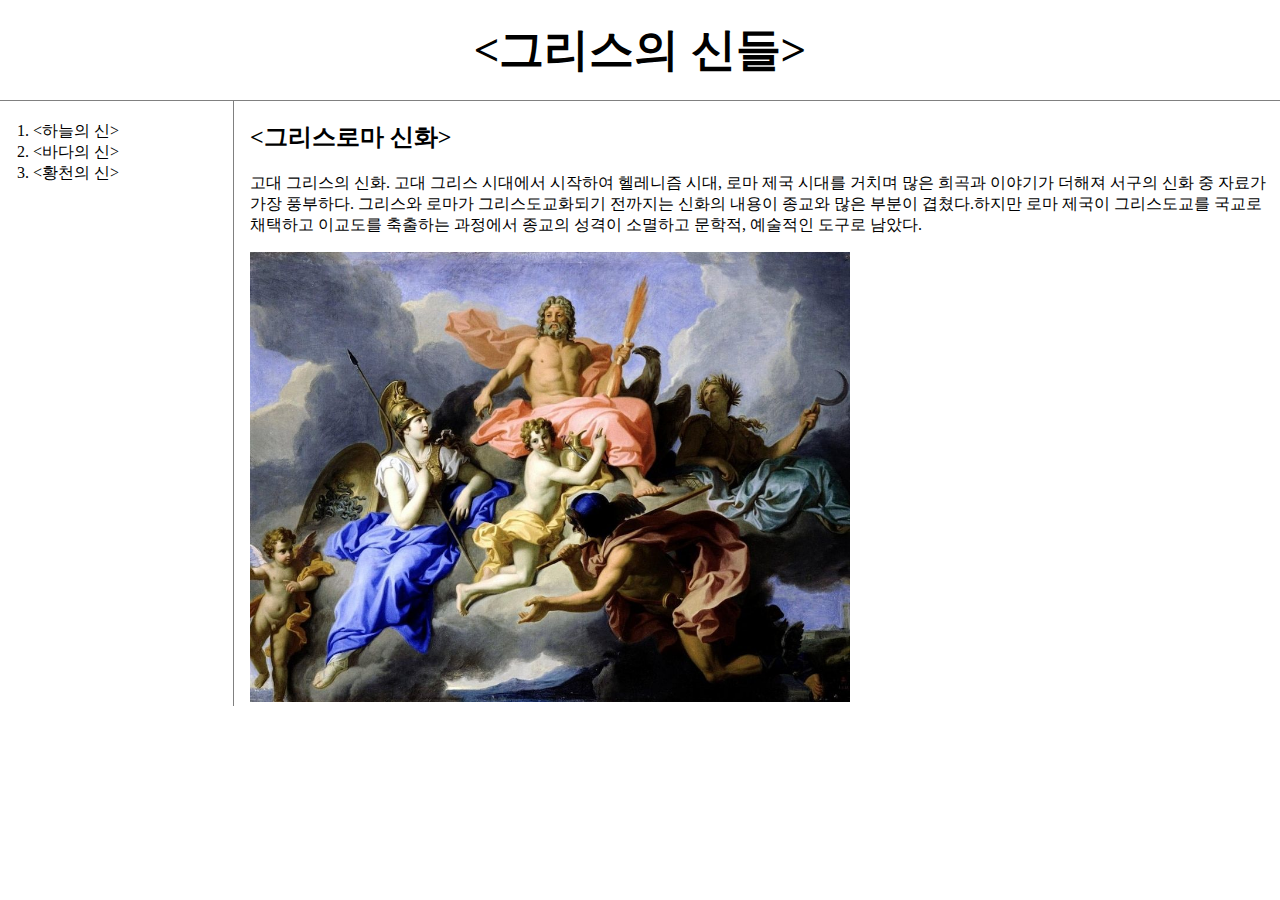
<file: index.html>
<!DOCTYPE html>
<html>

<head>
  <title>
    육아의 신
  </title>
  <meta charset="utf-8">
  <link rel="stylesheet" href="style.css">

</head>

<body>
  <h1>
    <a href="index.html"><그리스의 신들></a>
  </h1>
  <div id="grid">
    <ol>
      <li>
        <a href="1.html"><하늘의 신></a>
      </li>
      <li>
        <a href="2.html"><바다의 신></a>
      </li>
      <li>
        <a href="3.html"><황천의 신></a>
      </li>
    </ol>
    <div id="article">
      <h2>
        <그리스로마 신화>
      </h2>
      <p>
       고대 그리스의 신화. 고대 그리스 시대에서 시작하여 헬레니즘 시대, 로마 제국 시대를 거치며 많은 희곡과 이야기가 더해져 서구의 신화 중 자료가 가장 풍부하다.
그리스와 로마가 그리스도교화되기 전까지는 신화의 내용이 종교와 많은 부분이 겹쳤다.하지만 로마 제국이 그리스도교를 국교로 채택하고 이교도를 축출하는 과정에서 종교의 성격이 소멸하고 문학적, 예술적인 도구로 남았다.

      </p>
      <img src="신들.jpg" style="width:100%; max-width:600px;" />
    </div>
  </div>

</body>

</html>
</file>
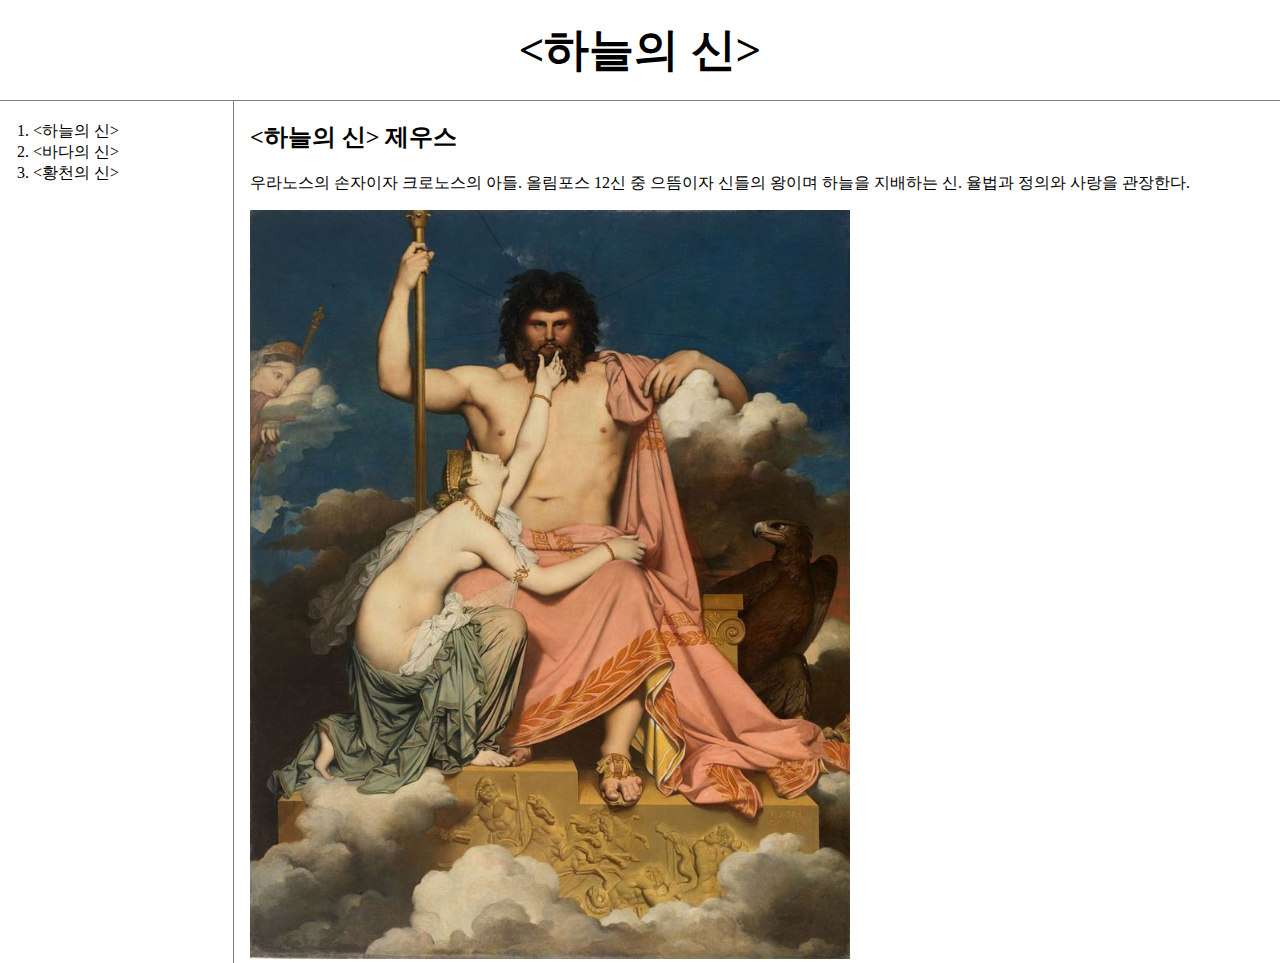
<file: 1.html>
<!DOCTYPE html>
<html>

<head>
  <title>
    윤석열
  </title>
  <meta charset="utf-8">
  <link rel="stylesheet" href="style.css">

</head>

<body>
  <h1>
    <a href="index.html"><하늘의 신></a>
  </h1>
  <div id="grid">
    <ol>
      <li>
        <a href="1.html"><하늘의 신></a>
      </li>
      <li>
        <a href="2.html"><바다의 신></a>
      </li>
      <li>
        <a href="3.html"><황천의 신></a>
      </li>
    </ol>
    <div id="article">
      <h2>
        <하늘의 신> 제우스
      </h2>
      <p>
    우라노스의 손자이자 크로노스의 아들. 올림포스 12신 중 으뜸이자 신들의 왕이며 하늘을 지배하는 신.
율법과 정의와 사랑을 관장한다.

      </p>
      <img src="병신.jpg" style="width:100%; max-width:600px;" />
    </div>
  </div>

</body>

</html>
</file>
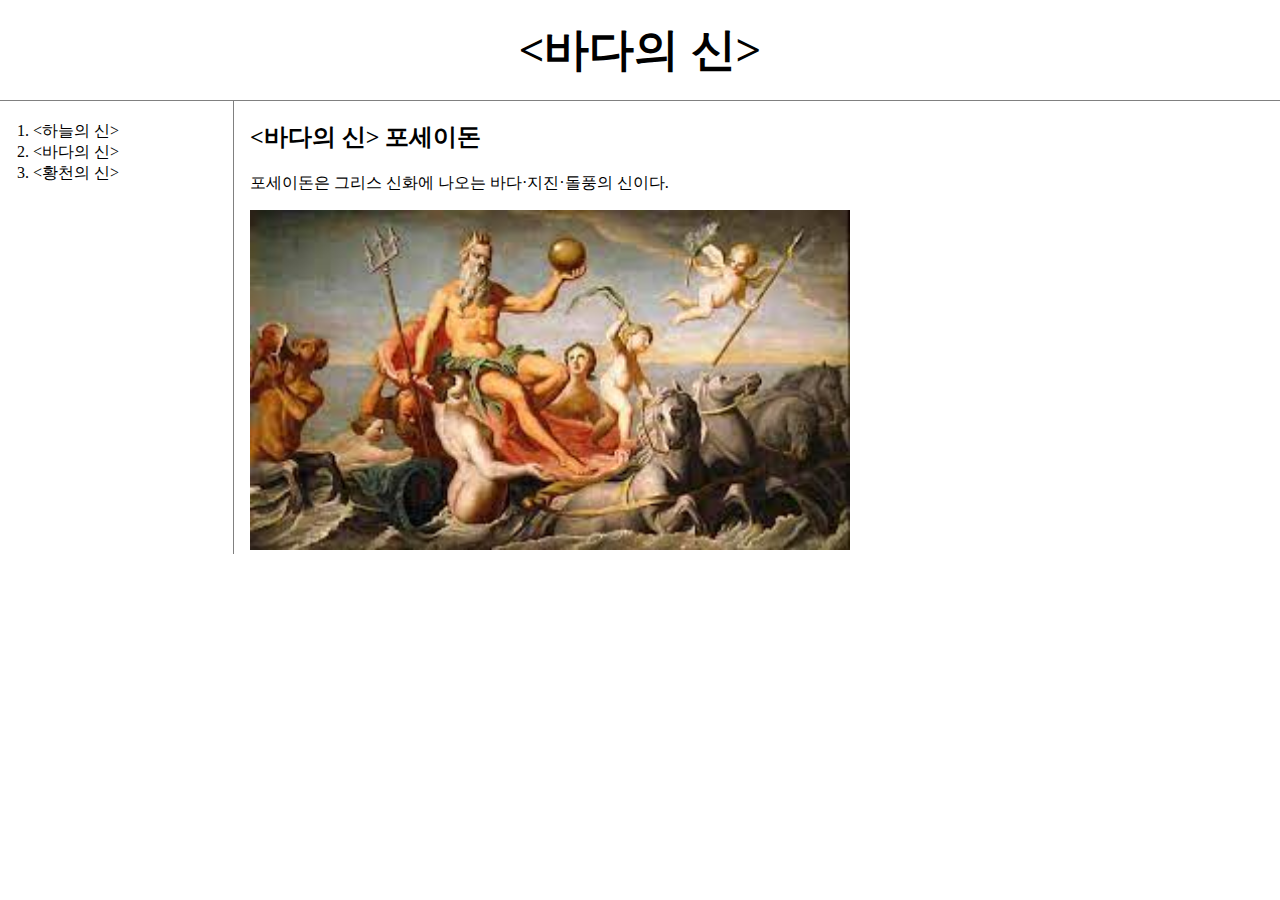
<file: 2.html>
<!DOCTYPE html>
<html>

<head>
  <title>
    강형욱
  </title>
  <meta charset="utf-8">
  <link rel="stylesheet" href="style.css">

</head>

<body>
  <h1>
    <a href="index.html"><바다의 신></a>
  </h1>
  <div id="grid">
    <ol>
      <li>
        <a href="1.html"><하늘의 신></a>
      </li>
      <li>
        <a href="2.html"><바다의 신></a>
      </li>
      <li>
        <a href="3.html"><황천의 신></a>
      </li>
    </ol>
    <div id="article">
      <h2>
       <바다의 신> 포세이돈
      </h2>
      <p>
       포세이돈은 그리스 신화에 나오는 바다·지진·돌풍의 신이다.

      </p>
      <img src="븅신.jpg" style="width:100%; max-width:600px;" />
    </div>
  </div>

</body>

</html>
</file>
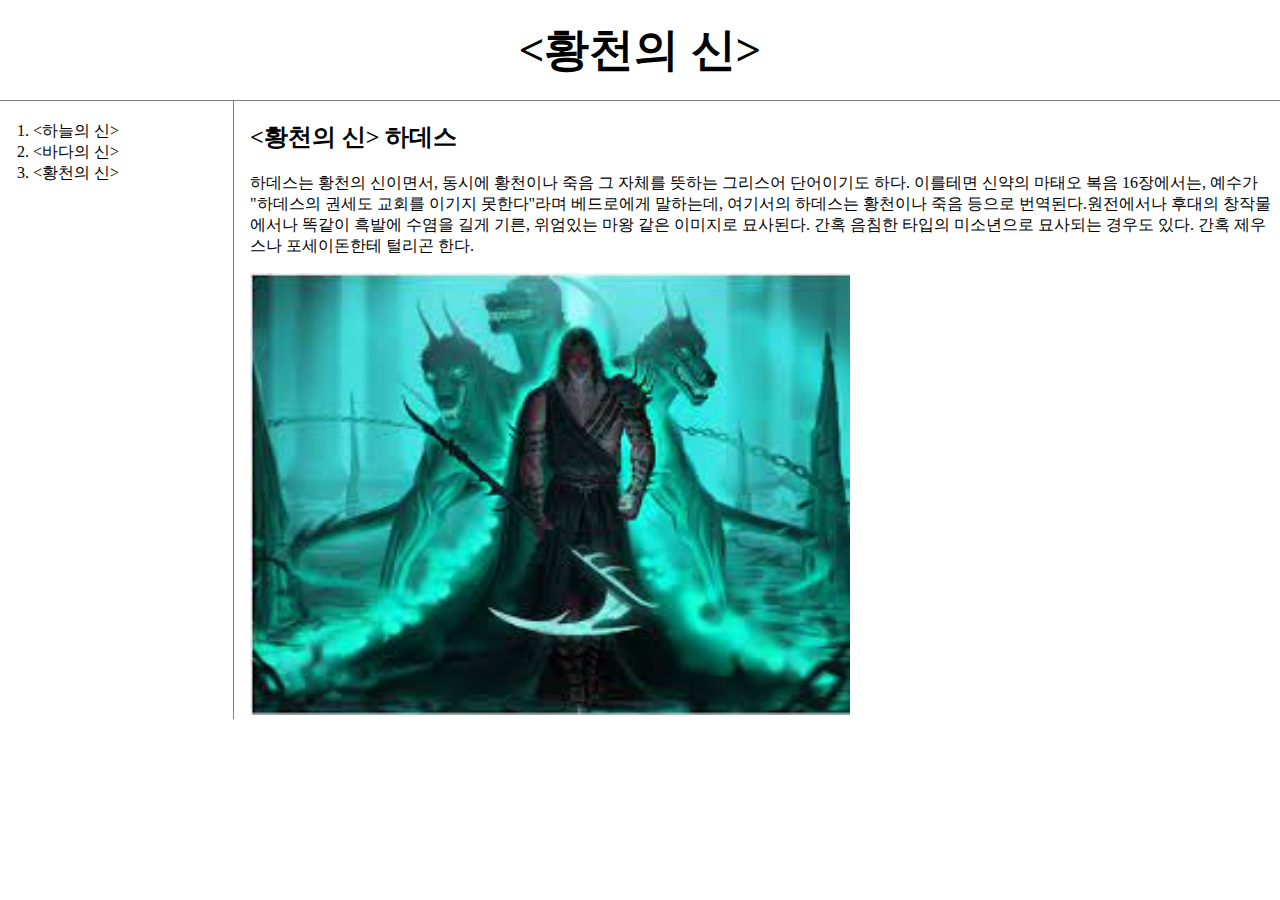
<file: 3.html>
<!DOCTYPE html>
<html>

<head>
  <title>
    메시
  </title>
  <meta charset="utf-8">
  <link rel="stylesheet" href="style.css">

</head>

<body>
  <h1>
    <a href="index.html"><황천의 신></a>
  </h1>
  <div id="grid">
    <ol>
      <li>
        <a href="1.html"><하늘의 신></a>
      </li>
      <li>
        <a href="2.html"><바다의 신></a>
      </li>
      <li>
        <a href="3.html"><황천의 신></a>
      </li>
    </ol>
    <div id="article">
      <h2>
        <황천의 신> 하데스
      </h2>
      <p>
       하데스는 황천의 신이면서, 동시에 황천이나 죽음 그 자체를 뜻하는 그리스어 단어이기도 하다. 이를테면 신약의 마태오 복음 16장에서는, 예수가 "하데스의 권세도 교회를 이기지 못한다"라며 베드로에게 말하는데, 여기서의 하데스는 황천이나 죽음 등으로 번역된다.원전에서나 후대의 창작물에서나 똑같이 흑발에 수염을 길게 기른, 위엄있는 마왕 같은 이미지로 묘사된다. 간혹 음침한 타입의 미소년으로 묘사되는 경우도 있다. 간혹 제우스나 포세이돈한테 털리곤 한다.

      </p>
      <img src="붕신.jpg" style="width:100%; max-width:600px;" />
    </div>
  </div>

</body>

</html>
</file>
<file: style.css>
body {
      margin: 0;
    }

    a {
      color: black;
      text-decoration: none;
    }

    h1 {
      font-size: 45px;
      text-align: center;
      border-bottom: 1px solid gray;
      margin: 0;
      padding: 20px;
    }

    ol{
      border-right:1px solid gray;
      width:180px;
      margin:0;
      padding: 20px;
    }

    #grid{
      display:grid;
      grid-template-columns: 150px 1fr;
    }

    #grid ol{
      padding-left:33px;
    }

    #grid #article{
      padding-left:100px;
    }

    @media(max-width:800px){
      #grid{
        display:block;
      }
      ol{
        border-right:none;
      }
      h1{
        
      }
    }
</file>
